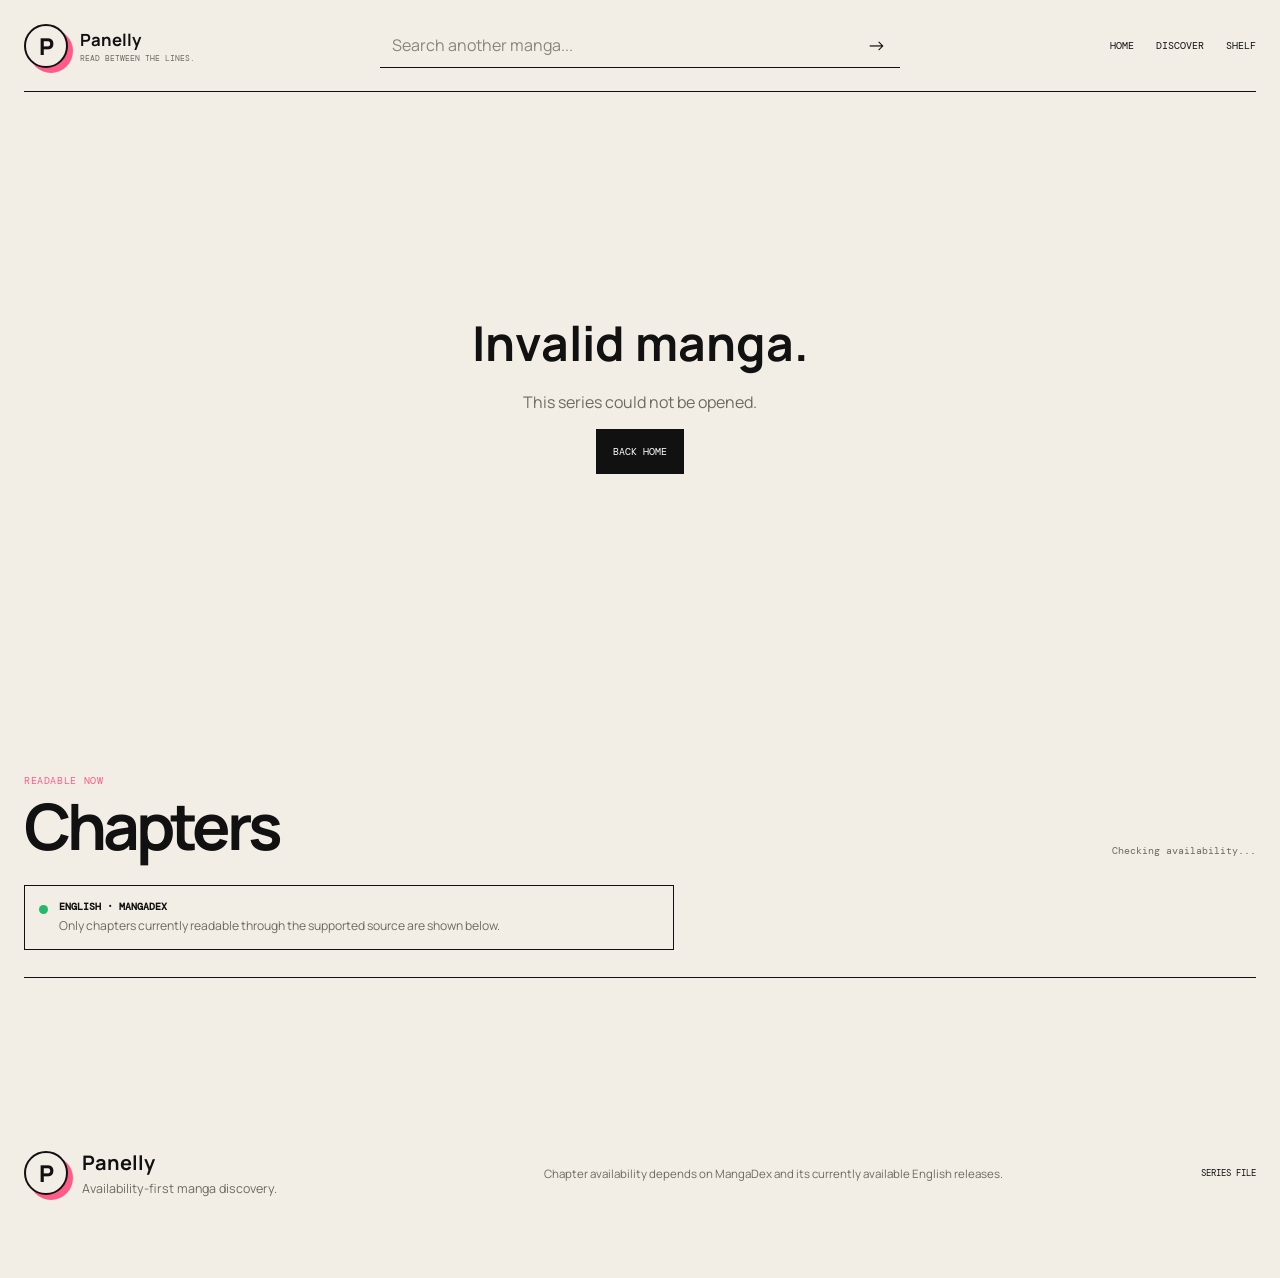
<file: detail.html>
<!DOCTYPE html>
<html lang="en">
<head>
  <meta charset="UTF-8">

  <meta
    name="viewport"
    content="width=device-width, initial-scale=1.0"
  >

  <meta
    name="theme-color"
    content="#f2eee5"
  >

  <title>Series — Panelly</title>

  <link
    rel="icon"
    type="image/png"
    href="favicon.png"
  >

  <link
    rel="apple-touch-icon"
    href="apple-touch-icon.png"
  >

  <link
    rel="preconnect"
    href="https://fonts.googleapis.com"
  >

  <link
    rel="preconnect"
    href="https://fonts.gstatic.com"
    crossorigin
  >

  <link
    href="https://fonts.googleapis.com/css2?family=DM+Mono:wght@400;500&family=Manrope:wght@400;500;600;700;800&display=swap"
    rel="stylesheet"
  >

  <link
    rel="stylesheet"
    href="style.css"
  >
</head>

<body>

  <header class="site-header">

    <a
      class="brand"
      href="index.html"
    >

      <div class="brand-mark">
        P
      </div>

      <div>
        <strong>Panelly</strong>
        <span>READ BETWEEN THE LINES.</span>
      </div>

    </a>

    <form
      class="header-search"
      id="searchForm"
    >

      <label
        class="sr-only"
        for="searchInput"
      >
        Search manga
      </label>

      <input
        id="searchInput"
        type="search"
        placeholder="Search another manga..."
      >

      <button type="submit">
        →
      </button>

    </form>

    <nav class="desktop-nav">
      <a href="index.html">
        Home
      </a>

      <a href="index.html#browseSection">
        Discover
      </a>

      <a href="index.html#shelfSection">
        Shelf
      </a>
    </nav>

  </header>

  <main class="detail-main">

    <section id="detail">

      <div class="detail-loading">
        Opening series file...
      </div>

    </section>

    <section class="chapter-section">

      <div class="chapter-heading">

        <div>
          <span class="section-number">
            READABLE NOW
          </span>

          <h2>
            Chapters
          </h2>
        </div>

        <span
          class="chapter-count"
          id="chapterCount"
        >
          Checking availability...
        </span>

      </div>

      <div class="chapter-availability">

        <span class="availability-dot"></span>

        <div>
          <strong>
            ENGLISH · MANGADEX
          </strong>

          <p>
            Only chapters currently readable through the supported source are shown below.
          </p>
        </div>

      </div>

      <div
        class="chapter-list"
        id="chapterList"
      >

        <div class="loading-panel">
          Checking readable chapters...
        </div>

      </div>

    </section>

  </main>

  <footer class="site-footer">

    <div class="footer-brand">

      <div class="brand-mark">
        P
      </div>

      <div>
        <strong>Panelly</strong>
        <p>
          Availability-first manga discovery.
        </p>
      </div>

    </div>

    <p class="footer-note">
      Chapter availability depends on MangaDex and its currently available English releases.
    </p>

    <span class="footer-page">
      SERIES FILE
    </span>

  </footer>

  <script src="detail.js"></script>

</body>
</html>
</file>
<file: style.css>
:root {
  --paper: #f2eee5;
  --paper-2: #e8e1d4;
  --ink: #111111;
  --muted: #6f6a61;
  --line: #b6afa3;
  --pink: #ff5b87;
  --pink-soft: #ffd6e2;
  --white: #ffffff;
  --green: #25b76b;
  --mono: "DM Mono", monospace;
  --sans: "Manrope", sans-serif;
  --page: 1380px;
}

* {
  box-sizing: border-box;
}

html {
  scroll-behavior: smooth;
}

body {
  margin: 0;
  min-height: 100vh;
  background: var(--paper);
  color: var(--ink);
  font-family: var(--sans);
}

body.reader-body {
  background: #0b0b0b;
  color: white;
}

img {
  display: block;
  max-width: 100%;
}

a {
  color: inherit;
}

button,
input,
select {
  font: inherit;
}

button {
  color: inherit;
}

button,
a,
select,
input {
  -webkit-tap-highlight-color: transparent;
}

button:focus-visible,
a:focus-visible,
select:focus-visible,
input:focus-visible {
  outline: 3px solid var(--pink);
  outline-offset: 3px;
}

.sr-only {
  position: absolute;
  width: 1px;
  height: 1px;
  overflow: hidden;
  clip: rect(0, 0, 0, 0);
}

.hidden-section {
  display: none !important;
}

.site-header {
  width: min(
    calc(100% - 48px),
    var(--page)
  );
  min-height: 92px;
  margin: 0 auto;
  display: grid;
  grid-template-columns:
    1fr
    minmax(300px, 520px)
    1fr;
  align-items: center;
  gap: 30px;
  border-bottom: 1px solid var(--ink);
}

.brand {
  display: inline-flex;
  align-items: center;
  gap: 12px;
  width: max-content;
  text-decoration: none;
}

.brand-mark {
  width: 44px;
  height: 44px;
  display: grid;
  place-items: center;
  border: 2px solid var(--ink);
  border-radius: 50%;
  background: var(--paper);
  box-shadow: 5px 5px 0 var(--pink);
  font-size: 1.45rem;
  font-weight: 800;
}

.brand strong {
  display: block;
  font-size: 1.05rem;
}

.brand span {
  display: block;
  margin-top: 2px;
  color: var(--muted);
  font-family: var(--mono);
  font-size: 0.52rem;
}

.header-search {
  display: grid;
  grid-template-columns: 1fr 48px;
  border-bottom: 1px solid var(--ink);
}

.header-search input {
  min-width: 0;
  height: 44px;
  padding: 0 12px;
  border: 0;
  outline: none;
  background: transparent;
  color: var(--ink);
}

.header-search input::placeholder {
  color: #8b857c;
}

.header-search button {
  border: 0;
  background: transparent;
  cursor: pointer;
  font-size: 1.2rem;
}

.header-search:focus-within {
  border-color: var(--pink);
}

.desktop-nav {
  justify-self: end;
  display: flex;
  gap: 22px;
  font-family: var(--mono);
  font-size: 0.63rem;
  text-transform: uppercase;
}

.desktop-nav a {
  text-decoration: none;
}

.desktop-nav a:hover {
  color: var(--pink);
}

.hero {
  width: min(
    calc(100% - 48px),
    var(--page)
  );
  min-height: 650px;
  margin: 0 auto;
  display: grid;
  border-bottom: 1px solid var(--ink);
}

.hero-loading {
  display: grid;
  place-items: center;
  min-height: 500px;
  color: var(--muted);
  font-family: var(--mono);
  font-size: 0.7rem;
}

.hero-inner {
  display: grid;
  grid-template-columns:
    1.1fr 0.9fr;
  min-height: 650px;
}

.hero-copy {
  position: relative;
  z-index: 2;
  display: flex;
  flex-direction: column;
  justify-content: center;
  padding: 65px 70px 65px 0;
}

.hero-series-label,
.section-number {
  color: var(--pink);
  font-family: var(--mono);
  font-size: 0.64rem;
  letter-spacing: 0.06em;
}

.hero-title {
  max-width: 800px;
  margin: 16px 0 22px;
  font-size: clamp(
    3.8rem,
    7vw,
    7.8rem
  );
  line-height: 0.88;
  letter-spacing: -0.075em;
}

.hero-meta {
  display: flex;
  flex-wrap: wrap;
  gap: 7px;
  margin-bottom: 20px;
}

.hero-tag {
  padding: 7px 10px;
  border: 1px solid var(--ink);
  border-radius: 999px;
  font-family: var(--mono);
  font-size: 0.58rem;
}

.hero-description {
  max-width: 690px;
  margin: 0;
  display: -webkit-box;
  overflow: hidden;
  color: #45413c;
  line-height: 1.75;
  -webkit-line-clamp: 5;
  -webkit-box-orient: vertical;
}

.hero-actions {
  display: flex;
  flex-wrap: wrap;
  gap: 10px;
  margin-top: 30px;
}

.hero-primary,
.hero-secondary,
.primary-button,
.secondary-button {
  min-height: 45px;
  display: inline-flex;
  align-items: center;
  justify-content: center;
  padding: 0 16px;
  border: 1px solid var(--ink);
  text-decoration: none;
  cursor: pointer;
  font-family: var(--mono);
  font-size: 0.65rem;
  text-transform: uppercase;
}

.hero-primary,
.primary-button {
  background: var(--ink);
  color: white;
}

.hero-primary:hover,
.primary-button:hover {
  background: var(--pink);
  border-color: var(--pink);
}

.hero-secondary,
.secondary-button {
  background: transparent;
}

.hero-secondary:hover,
.secondary-button:hover {
  background: var(--pink-soft);
}

.hero-art {
  position: relative;
  overflow: hidden;
  min-height: 650px;
  background: var(--pink);
}

.hero-art::after {
  content: "";
  position: absolute;
  inset: 0;
  background:
    linear-gradient(
      90deg,
      rgba(17, 17, 17, 0.18),
      transparent 35%
    );
  pointer-events: none;
}

.hero-art img {
  width: 100%;
  height: 100%;
  object-fit: cover;
}

.hero-number {
  position: absolute;
  right: 22px;
  bottom: -20px;
  z-index: 2;
  color: rgba(255, 255, 255, 0.85);
  font-size: clamp(
    7rem,
    14vw,
    13rem
  );
  font-weight: 800;
  line-height: 1;
  letter-spacing: -0.08em;
}

.discovery-nav {
  width: min(
    calc(100% - 48px),
    var(--page)
  );
  min-height: 130px;
  margin: 0 auto;
  display: grid;
  grid-template-columns:
    minmax(240px, 0.7fr)
    1.3fr;
  gap: 40px;
  align-items: center;
  border-bottom: 1px solid var(--ink);
}

.discovery-nav-copy strong {
  display: block;
  margin-top: 7px;
  font-size: 1.1rem;
}

.quick-filters {
  display: flex;
  justify-content: flex-end;
  flex-wrap: wrap;
  gap: 8px;
}

.quick-filter {
  min-height: 40px;
  padding: 0 14px;
  border: 1px solid var(--ink);
  background: transparent;
  cursor: pointer;
  font-family: var(--mono);
  font-size: 0.6rem;
  text-transform: uppercase;
}

.quick-filter:hover {
  background: var(--pink);
}

.browse-section,
.fresh-section,
.personal-section,
.spotlight-section {
  width: min(
    calc(100% - 48px),
    var(--page)
  );
  margin: 0 auto;
  padding: 82px 0;
  border-bottom: 1px solid var(--ink);
}

.section-heading {
  display: flex;
  align-items: end;
  justify-content: space-between;
  gap: 40px;
  margin-bottom: 35px;
}

.section-heading h2 {
  margin: 6px 0 0;
  font-size: clamp(
    2.8rem,
    5vw,
    5.8rem
  );
  line-height: 0.94;
  letter-spacing: -0.065em;
}

.section-heading > p {
  margin: 0;
  color: var(--muted);
  font-family: var(--mono);
  font-size: 0.6rem;
}

.filter-panel {
  display: grid;
  grid-template-columns:
    repeat(3, 1fr)
    auto;
  gap: 12px;
  align-items: end;
  margin-bottom: 25px;
  padding: 18px;
  border: 1px solid var(--ink);
}

.filter-field label {
  display: block;
  margin-bottom: 7px;
  color: var(--muted);
  font-family: var(--mono);
  font-size: 0.55rem;
}

.filter-field select {
  width: 100%;
  min-height: 43px;
  padding: 0 35px 0 11px;
  border: 1px solid var(--line);
  border-radius: 0;
  outline: none;
  background: var(--paper);
  color: var(--ink);
}

.filter-field select:focus {
  border-color: var(--ink);
}

.filter-action button {
  min-height: 43px;
  padding: 0 14px;
  border: 1px solid var(--ink);
  background: var(--ink);
  color: white;
  cursor: pointer;
  font-family: var(--mono);
  font-size: 0.56rem;
  text-transform: uppercase;
  white-space: nowrap;
}

.filter-action button:hover {
  background: var(--pink);
  border-color: var(--pink);
}

.availability-note {
  display: flex;
  align-items: flex-start;
  gap: 12px;
  max-width: 630px;
  margin: 0 0 30px;
  padding: 12px 0;
}

.availability-dot {
  width: 9px;
  height: 9px;
  flex: 0 0 auto;
  margin-top: 5px;
  border-radius: 50%;
  background: var(--green);
}

.availability-note strong {
  display: block;
  font-family: var(--mono);
  font-size: 0.64rem;
}

.availability-note p {
  margin: 4px 0 0;
  color: var(--muted);
  font-size: 0.78rem;
  line-height: 1.55;
}

.manga-grid {
  display: grid;
  grid-template-columns:
    repeat(
      5,
      minmax(0, 1fr)
    );
  border-top: 1px solid var(--ink);
  border-left: 1px solid var(--ink);
}

.loading-panel,
.status-msg {
  grid-column: 1 / -1;
  min-height: 220px;
  display: grid;
  place-items: center;
  padding: 30px;
  color: var(--muted);
  font-family: var(--mono);
  font-size: 0.7rem;
  text-align: center;
}

.manga-card {
  min-width: 0;
  border-right: 1px solid var(--ink);
  border-bottom: 1px solid var(--ink);
  background: transparent;
  cursor: pointer;
  transition:
    transform 180ms ease,
    background 180ms ease;
}

.manga-card:hover,
.manga-card:focus-visible {
  z-index: 2;
  outline: none;
  background: var(--pink-soft);
  transform: translateY(-7px);
}

.card-cover-wrap {
  position: relative;
  aspect-ratio: 0.69;
  overflow: hidden;
  border-bottom: 1px solid var(--ink);
  background: var(--paper-2);
}

.card-cover-wrap img {
  width: 100%;
  height: 100%;
  object-fit: cover;
}

.image-fallback {
  width: 100%;
  height: 100%;
  background:
    repeating-linear-gradient(
      -45deg,
      var(--paper-2),
      var(--paper-2) 10px,
      var(--paper) 10px,
      var(--paper) 20px
    );
}

.card-number {
  position: absolute;
  top: 9px;
  left: 9px;
  z-index: 2;
  padding: 5px 7px;
  background: var(--ink);
  color: white;
  font-family: var(--mono);
  font-size: 0.5rem;
}

.card-readable {
  position: absolute;
  right: 8px;
  bottom: 8px;
  z-index: 2;
  padding: 5px 7px;
  background: var(--green);
  color: white;
  font-family: var(--mono);
  font-size: 0.49rem;
}

.card-info {
  min-height: 123px;
  display: flex;
  flex-direction: column;
  justify-content: space-between;
  padding: 14px;
}

.card-title {
  margin: 0;
  font-size: 0.95rem;
  line-height: 1.35;
}

.card-meta {
  display: flex;
  justify-content: space-between;
  gap: 10px;
  margin-top: 14px;
  color: var(--muted);
  font-family: var(--mono);
  font-size: 0.52rem;
}

.card-meta-left {
  min-width: 0;
  display: flex;
  flex-direction: column;
  gap: 3px;
}

.card-origin {
  color: var(--pink);
}

.card-arrow {
  color: var(--pink);
  font-size: 0.8rem;
}

.discovery-shelf {
  padding: 38px 0;
  border-top: 1px solid var(--line);
}

.discovery-shelf:last-child {
  padding-bottom: 0;
}

.shelf-heading {
  display: flex;
  justify-content: space-between;
  gap: 25px;
  align-items: end;
  margin-bottom: 20px;
}

.shelf-code {
  color: var(--pink);
  font-family: var(--mono);
  font-size: 0.54rem;
}

.shelf-heading h3 {
  margin: 5px 0 0;
  font-size: clamp(
    2rem,
    4vw,
    3.7rem
  );
  line-height: 1;
  letter-spacing: -0.055em;
}

.shelf-heading button {
  padding: 0 0 5px;
  border: 0;
  border-bottom: 1px solid var(--ink);
  background: transparent;
  cursor: pointer;
  font-family: var(--mono);
  font-size: 0.57rem;
  text-transform: uppercase;
}

.shelf-heading button:hover {
  color: var(--pink);
  border-color: var(--pink);
}

.spotlight-row {
  display: grid;
  grid-auto-flow: column;
  grid-auto-columns:
    minmax(
      175px,
      215px
    );
  gap: 12px;
  overflow-x: auto;
  overscroll-behavior-inline: contain;
  padding-bottom: 15px;
  scrollbar-width: thin;
  scrollbar-color:
    var(--ink)
    var(--paper-2);
}

.spotlight-row::-webkit-scrollbar {
  height: 7px;
}

.spotlight-row::-webkit-scrollbar-track {
  background: var(--paper-2);
}

.spotlight-row::-webkit-scrollbar-thumb {
  background: var(--ink);
}

.spotlight-card {
  min-width: 0;
  border: 1px solid var(--ink);
  background: var(--paper);
  text-decoration: none;
}

.spotlight-card:hover {
  background: var(--pink-soft);
}

.spotlight-cover {
  position: relative;
  aspect-ratio: 0.69;
  overflow: hidden;
  border-bottom: 1px solid var(--ink);
  background: var(--paper-2);
}

.spotlight-cover img {
  width: 100%;
  height: 100%;
  object-fit: cover;
}

.spotlight-readable {
  position: absolute;
  left: 8px;
  bottom: 8px;
  padding: 5px 7px;
  background: var(--green);
  color: white;
  font-family: var(--mono);
  font-size: 0.46rem;
}

.spotlight-info {
  min-height: 105px;
  padding: 12px;
}

.spotlight-info strong {
  display: block;
  line-height: 1.35;
  font-size: 0.85rem;
}

.spotlight-info span {
  display: block;
  margin-top: 10px;
  color: var(--muted);
  font-family: var(--mono);
  font-size: 0.5rem;
}

.shelf-loading {
  min-width: 270px;
  min-height: 160px;
  display: grid;
  place-items: center;
  border: 1px solid var(--line);
  color: var(--muted);
  font-family: var(--mono);
  font-size: 0.6rem;
}

.roulette-section {
  width: min(
    calc(100% - 48px),
    var(--page)
  );
  min-height: 330px;
  margin: 0 auto;
  display: grid;
  grid-template-columns:
    170px
    1fr
    auto;
  align-items: center;
  gap: 45px;
  border-bottom: 1px solid var(--ink);
}

.roulette-symbol {
  width: 130px;
  height: 130px;
  display: grid;
  place-items: center;
  border: 1px solid var(--ink);
  border-radius: 50%;
  background: var(--pink);
  font-size: 5rem;
  font-weight: 800;
  transform: rotate(-7deg);
}

.roulette-section h2 {
  margin: 8px 0;
  font-size: clamp(
    2.6rem,
    5vw,
    5.5rem
  );
  line-height: 0.95;
  letter-spacing: -0.06em;
}

.roulette-section p {
  margin: 0;
  color: var(--muted);
}

.roulette-button {
  min-width: 190px;
  padding: 20px;
  border: 1px solid var(--ink);
  background: var(--ink);
  color: white;
  cursor: pointer;
  text-align: left;
  font-family: var(--mono);
  font-size: 0.58rem;
}

.roulette-button span {
  display: block;
  margin-top: 8px;
  color: var(--pink);
  font-size: 0.72rem;
}

.roulette-button:hover {
  background: var(--pink);
}

.roulette-button:hover span {
  color: white;
}

.fresh-grid {
  display: grid;
  grid-template-columns:
    repeat(4, 1fr);
  gap: 14px;
}

.fresh-card {
  position: relative;
  min-height: 350px;
  overflow: hidden;
  border: 1px solid var(--ink);
  background: var(--ink);
  color: white;
  text-decoration: none;
}

.fresh-card img {
  width: 100%;
  height: 100%;
  min-height: 350px;
  object-fit: cover;
  opacity: 0.72;
  transition:
    transform 300ms ease;
}

.fresh-card:hover img {
  transform: scale(1.04);
}

.fresh-card::after {
  content: "";
  position: absolute;
  inset: 0;
  background:
    linear-gradient(
      transparent 35%,
      rgba(0, 0, 0, 0.88)
    );
}

.fresh-info {
  position: absolute;
  z-index: 2;
  left: 16px;
  right: 16px;
  bottom: 15px;
}

.fresh-label {
  display: block;
  color: var(--pink);
  font-family: var(--mono);
  font-size: 0.52rem;
}

.fresh-title {
  display: block;
  margin: 7px 0 12px;
  font-size: 1.15rem;
  font-weight: 700;
}

.fresh-action {
  font-family: var(--mono);
  font-size: 0.55rem;
}

.continue-grid,
.shelf-grid {
  display: grid;
  grid-template-columns:
    repeat(3, 1fr);
  gap: 12px;
}

.continue-card,
.shelf-card {
  min-width: 0;
  display: grid;
  grid-template-columns:
    105px 1fr;
  min-height: 150px;
  overflow: hidden;
  border: 1px solid var(--ink);
  text-decoration: none;
}

.continue-card:hover,
.shelf-card:hover {
  background: var(--pink-soft);
}

.continue-card img,
.shelf-card img {
  width: 105px;
  height: 100%;
  object-fit: cover;
  border-right: 1px solid var(--ink);
}

.continue-info,
.shelf-info {
  min-width: 0;
  padding: 16px;
}

.continue-label,
.shelf-label {
  color: var(--pink);
  font-family: var(--mono);
  font-size: 0.53rem;
}

.continue-title,
.shelf-title {
  display: block;
  margin: 10px 0;
  font-size: 1rem;
  font-weight: 700;
  line-height: 1.35;
}

.continue-chapter {
  color: var(--muted);
  font-family: var(--mono);
  font-size: 0.6rem;
}

.reading-line {
  height: 3px;
  margin-top: 15px;
  background: var(--line);
}

.reading-line span {
  display: block;
  height: 100%;
  background: var(--pink);
}

.about-strip {
  width: min(
    calc(100% - 48px),
    var(--page)
  );
  margin: 0 auto;
  display: grid;
  grid-template-columns:
    repeat(3, 1fr);
  border-bottom: 1px solid var(--ink);
  border-left: 1px solid var(--ink);
}

.about-strip > div {
  min-height: 170px;
  padding: 22px;
  border-right: 1px solid var(--ink);
}

.about-strip span {
  color: var(--pink);
  font-family: var(--mono);
  font-size: 0.58rem;
}

.about-strip strong {
  display: block;
  max-width: 290px;
  margin-top: 55px;
  font-size: 1.2rem;
  line-height: 1.3;
}

.site-footer {
  width: min(
    calc(100% - 48px),
    var(--page)
  );
  min-height: 210px;
  margin: 0 auto;
  display: grid;
  grid-template-columns:
    1fr
    1.3fr
    auto;
  align-items: center;
  gap: 60px;
}

.footer-brand {
  display: flex;
  align-items: center;
  gap: 14px;
}

.footer-brand strong {
  font-size: 1.25rem;
}

.footer-brand p {
  margin: 4px 0 0;
  color: var(--muted);
  font-size: 0.78rem;
}

.footer-note {
  max-width: 560px;
  color: var(--muted);
  line-height: 1.65;
  font-size: 0.72rem;
}

.footer-page {
  font-family: var(--mono);
  font-size: 0.58rem;
}

.mobile-nav {
  display: none;
}

.detail-main {
  width: min(
    calc(100% - 48px),
    var(--page)
  );
  margin: 0 auto;
}

.detail-loading {
  min-height: 600px;
  display: grid;
  place-items: center;
  color: var(--muted);
  font-family: var(--mono);
  font-size: 0.7rem;
}

.detail-hero {
  display: grid;
  grid-template-columns:
    390px 1fr;
  min-height: 620px;
  border-bottom: 1px solid var(--ink);
}

.detail-cover {
  position: relative;
  min-height: 620px;
  overflow: hidden;
  border-right: 1px solid var(--ink);
  background: var(--paper-2);
}

.detail-cover img {
  width: 100%;
  height: 100%;
  object-fit: cover;
}

.detail-cover-label {
  position: absolute;
  left: 14px;
  bottom: 14px;
  padding: 7px 9px;
  background: var(--ink);
  color: white;
  font-family: var(--mono);
  font-size: 0.54rem;
}

.detail-copy {
  display: flex;
  flex-direction: column;
  justify-content: center;
  padding: 55px 0 55px 60px;
}

.detail-kicker {
  color: var(--pink);
  font-family: var(--mono);
  font-size: 0.63rem;
}

.detail-title {
  max-width: 850px;
  margin: 13px 0 18px;
  font-size: clamp(
    3.4rem,
    7vw,
    7rem
  );
  line-height: 0.88;
  letter-spacing: -0.075em;
}

.detail-creators {
  margin: 0 0 18px;
  color: var(--muted);
  font-family: var(--mono);
  font-size: 0.68rem;
}

.detail-tags {
  display: flex;
  flex-wrap: wrap;
  gap: 7px;
  margin-bottom: 22px;
}

.detail-tag {
  padding: 6px 9px;
  border: 1px solid var(--ink);
  border-radius: 999px;
  font-family: var(--mono);
  font-size: 0.54rem;
}

.detail-description {
  max-width: 780px;
  margin: 0;
  color: #45413c;
  line-height: 1.75;
}

.detail-actions {
  display: flex;
  flex-wrap: wrap;
  gap: 9px;
  margin-top: 28px;
}

.detail-stats {
  display: grid;
  grid-template-columns:
    repeat(5, 1fr);
  margin-top: 35px;
  border-top: 1px solid var(--line);
  border-left: 1px solid var(--line);
}

.detail-stat {
  min-height: 78px;
  padding: 12px;
  border-right: 1px solid var(--line);
  border-bottom: 1px solid var(--line);
}

.detail-stat span {
  display: block;
  color: var(--muted);
  font-family: var(--mono);
  font-size: 0.5rem;
}

.detail-stat strong {
  display: block;
  margin-top: 8px;
  font-size: 0.78rem;
}

.chapter-section {
  padding: 75px 0 90px;
}

.chapter-heading {
  display: flex;
  justify-content: space-between;
  align-items: end;
  gap: 30px;
  margin-bottom: 28px;
}

.chapter-heading h2 {
  margin: 7px 0 0;
  font-size: clamp(
    2.8rem,
    5vw,
    5.6rem
  );
  line-height: 0.95;
  letter-spacing: -0.065em;
}

.chapter-count {
  color: var(--muted);
  font-family: var(--mono);
  font-size: 0.62rem;
}

.chapter-availability {
  display: flex;
  gap: 11px;
  max-width: 650px;
  margin-bottom: 27px;
  padding: 14px;
  border: 1px solid var(--ink);
}

.chapter-availability strong {
  display: block;
  font-family: var(--mono);
  font-size: 0.6rem;
}

.chapter-availability p {
  margin: 4px 0 0;
  color: var(--muted);
  font-size: 0.76rem;
  line-height: 1.5;
}

.chapter-list {
  border-top: 1px solid var(--ink);
}

.chapter-row {
  display: grid;
  grid-template-columns:
    70px 1fr auto;
  gap: 18px;
  align-items: center;
  min-height: 76px;
  padding: 10px 0;
  border-bottom: 1px solid var(--line);
  text-decoration: none;
}

.chapter-row:hover {
  background: var(--pink-soft);
}

.chapter-index {
  color: var(--muted);
  font-family: var(--mono);
  font-size: 0.55rem;
}

.chapter-main {
  min-width: 0;
}

.chapter-main strong {
  display: block;
  font-size: 0.9rem;
}

.chapter-main small {
  display: block;
  margin-top: 4px;
  overflow: hidden;
  color: var(--muted);
  font-size: 0.67rem;
  text-overflow: ellipsis;
  white-space: nowrap;
}

.chapter-read {
  color: var(--pink);
  font-family: var(--mono);
  font-size: 0.6rem;
}

.reader-header {
  position: sticky;
  top: 0;
  z-index: 30;
  min-height: 67px;
  display: grid;
  grid-template-columns:
    1fr auto 1fr;
  align-items: center;
  gap: 20px;
  padding: 0 22px;
  border-bottom: 1px solid #343434;
  background: rgba(11, 11, 11, 0.94);
  backdrop-filter: blur(14px);
}

.reader-back {
  justify-self: start;
  color: white;
  text-decoration: none;
  font-family: var(--mono);
  font-size: 0.62rem;
}

.reader-title-wrap {
  min-width: 0;
  text-align: center;
}

.reader-title-wrap strong {
  display: block;
  max-width: 500px;
  overflow: hidden;
  text-overflow: ellipsis;
  white-space: nowrap;
  font-size: 0.84rem;
}

.reader-title-wrap span {
  display: block;
  margin-top: 3px;
  color: #8a8a8a;
  font-family: var(--mono);
  font-size: 0.52rem;
}

.reader-navigation {
  justify-self: end;
  display: flex;
  gap: 7px;
}

.reader-navigation a {
  padding: 8px 10px;
  border: 1px solid #444;
  color: white;
  text-decoration: none;
  font-family: var(--mono);
  font-size: 0.55rem;
}

.reader-navigation a.disabled {
  opacity: 0.3;
  pointer-events: none;
}

.reader-progress-track {
  position: fixed;
  top: 67px;
  left: 0;
  right: 0;
  z-index: 31;
  height: 3px;
  background: #181818;
}

.reader-progress {
  width: 0;
  height: 100%;
  background: var(--pink);
}

.reader-status {
  min-height: 250px;
  display: grid;
  place-items: center;
  padding: 40px;
  color: #888;
  font-family: var(--mono);
  font-size: 0.68rem;
  text-align: center;
}

.reader-pages {
  width: min(
    100%,
    1000px
  );
  margin: 0 auto;
  padding: 38px 0 80px;
}

.reader-page {
  width: 100%;
  min-height: 200px;
  margin: 0 auto;
  background: #101010;
}

.reader-page img {
  width: 100%;
  height: auto;
  margin: 0 auto;
}

.reader-bottom {
  width: min(
    calc(100% - 32px),
    960px
  );
  margin: 0 auto 80px;
  display: grid;
  grid-template-columns:
    1fr auto 1fr;
  align-items: center;
  gap: 12px;
}

.reader-bottom a {
  min-height: 48px;
  display: flex;
  align-items: center;
  justify-content: center;
  border: 1px solid #494949;
  color: white;
  text-decoration: none;
  font-family: var(--mono);
  font-size: 0.58rem;
}

.reader-bottom a:last-child {
  justify-self: stretch;
}

.reader-bottom span {
  color: #747474;
  font-family: var(--mono);
  font-size: 0.55rem;
}

.error-screen {
  min-height: 600px;
  display: grid;
  place-items: center;
  padding: 40px;
  text-align: center;
}

.error-screen h1 {
  margin: 0 0 12px;
  font-size: 3rem;
}

.error-screen p {
  color: var(--muted);
}

@media (max-width: 1100px) {

  .site-header {
    grid-template-columns:
      1fr
      minmax(260px, 420px);
  }

  .desktop-nav {
    display: none;
  }

  .hero-inner {
    grid-template-columns:
      1fr 0.8fr;
  }

  .filter-panel {
    grid-template-columns:
      repeat(2, 1fr);
  }

  .filter-action button {
    width: 100%;
  }

  .manga-grid {
    grid-template-columns:
      repeat(4, 1fr);
  }

  .fresh-grid {
    grid-template-columns:
      repeat(3, 1fr);
  }

  .continue-grid,
  .shelf-grid {
    grid-template-columns:
      repeat(2, 1fr);
  }

  .detail-hero {
    grid-template-columns:
      330px 1fr;
  }

  .detail-stats {
    grid-template-columns:
      repeat(3, 1fr);
  }

}

@media (max-width: 800px) {

  body {
    padding-bottom: 73px;
  }

  .site-header {
    width: min(
      calc(100% - 28px),
      var(--page)
    );
    grid-template-columns: 1fr;
    gap: 15px;
    padding: 17px 0;
  }

  .brand {
    justify-self: center;
  }

  .header-search {
    width: 100%;
  }

  .mobile-nav {
    position: fixed;
    left: 0;
    right: 0;
    bottom: 0;
    z-index: 50;
    min-height: 68px;
    display: grid;
    grid-template-columns:
      repeat(4, 1fr);
    border-top: 1px solid var(--ink);
    background: rgba(242, 238, 229, 0.96);
    backdrop-filter: blur(16px);
  }

  .mobile-nav a,
  .mobile-nav button {
    display: flex;
    flex-direction: column;
    align-items: center;
    justify-content: center;
    gap: 3px;
    border: 0;
    border-right: 1px solid var(--line);
    background: transparent;
    text-decoration: none;
    cursor: pointer;
    font-family: var(--mono);
    font-size: 0.5rem;
  }

  .mobile-nav span {
    font-size: 1rem;
  }

  .mobile-nav .active {
    background: var(--pink);
    color: white;
  }

  .hero {
    width: min(
      calc(100% - 28px),
      var(--page)
    );
  }

  .hero-inner {
    min-height: 0;
    grid-template-columns: 1fr;
  }

  .hero-copy {
    order: 2;
    padding: 38px 0 50px;
  }

  .hero-art {
    min-height: 470px;
    max-height: 620px;
  }

  .hero-title {
    font-size: clamp(
      3.3rem,
      14vw,
      5.6rem
    );
  }

  .discovery-nav {
    width: min(
      calc(100% - 28px),
      var(--page)
    );
    grid-template-columns: 1fr;
    gap: 22px;
    padding: 28px 0;
  }

  .quick-filters {
    justify-content: flex-start;
  }

  .browse-section,
  .fresh-section,
  .personal-section,
  .spotlight-section {
    width: min(
      calc(100% - 28px),
      var(--page)
    );
    padding: 58px 0;
  }

  .section-heading {
    align-items: flex-start;
    flex-direction: column;
    gap: 20px;
  }

  .filter-panel {
    grid-template-columns: 1fr;
  }

  .manga-grid {
    grid-template-columns:
      repeat(2, 1fr);
  }

  .spotlight-row {
    grid-auto-columns:
      minmax(
        155px,
        185px
      );
  }

  .fresh-grid {
    grid-template-columns:
      repeat(2, 1fr);
  }

  .roulette-section {
    width: min(
      calc(100% - 28px),
      var(--page)
    );
    grid-template-columns: 1fr;
    gap: 24px;
    padding: 50px 0;
  }

  .roulette-symbol {
    width: 90px;
    height: 90px;
    font-size: 3.5rem;
  }

  .roulette-button {
    width: 100%;
  }

  .continue-grid,
  .shelf-grid {
    grid-template-columns: 1fr;
  }

  .about-strip {
    width: min(
      calc(100% - 28px),
      var(--page)
    );
    grid-template-columns: 1fr;
  }

  .about-strip > div {
    min-height: 130px;
  }

  .about-strip strong {
    margin-top: 30px;
  }

  .site-footer {
    width: min(
      calc(100% - 28px),
      var(--page)
    );
    grid-template-columns: 1fr;
    gap: 25px;
    padding: 45px 0;
  }

  .detail-main {
    width: min(
      calc(100% - 28px),
      var(--page)
    );
  }

  .detail-hero {
    grid-template-columns: 1fr;
  }

  .detail-cover {
    min-height: 0;
    aspect-ratio: 0.74;
    border-right: 0;
    border-bottom: 1px solid var(--ink);
  }

  .detail-copy {
    padding: 38px 0 48px;
  }

  .detail-title {
    font-size: clamp(
      3rem,
      15vw,
      5rem
    );
  }

  .detail-stats {
    grid-template-columns:
      repeat(2, 1fr);
  }

  .chapter-heading {
    align-items: flex-start;
    flex-direction: column;
  }

  .chapter-row {
    grid-template-columns:
      45px 1fr auto;
  }

  .reader-header {
    grid-template-columns:
      auto 1fr auto;
    padding: 0 10px;
  }

  .reader-title-wrap strong {
    max-width: 180px;
  }

  .reader-navigation a {
    padding: 7px;
  }

  .reader-pages {
    padding-top: 20px;
  }

}

@media (max-width: 500px) {

  .manga-grid {
    grid-template-columns:
      repeat(2, 1fr);
  }

  .card-info {
    min-height: 105px;
    padding: 10px;
  }

  .card-title {
    font-size: 0.78rem;
  }

  .card-meta {
    font-size: 0.46rem;
  }

  .quick-filter {
    flex: 1 1 calc(50% - 8px);
  }

  .shelf-heading {
    align-items: flex-start;
    flex-direction: column;
  }

  .fresh-grid {
    grid-template-columns: 1fr;
  }

  .fresh-card,
  .fresh-card img {
    min-height: 420px;
  }

  .continue-card,
  .shelf-card {
    grid-template-columns:
      90px 1fr;
  }

  .continue-card img,
  .shelf-card img {
    width: 90px;
  }

  .detail-stats {
    grid-template-columns:
      1fr 1fr;
  }

  .detail-stat {
    min-height: 70px;
  }

  .chapter-row {
    grid-template-columns:
      34px 1fr;
  }

  .chapter-read {
    display: none;
  }

  .reader-back {
    font-size: 0;
  }

  .reader-back::after {
    content: "←";
    font-size: 1rem;
  }

  .reader-title-wrap strong {
    max-width: 150px;
  }

}

@media (
  prefers-reduced-motion:
  reduce
) {

  html {
    scroll-behavior: auto;
  }

  *,
  *::before,
  *::after {
    animation: none !important;
    transition: none !important;
  }

}

.source-panel {
  margin-top: 28px;
  padding-top: 24px;
  border-top:
    1px solid
    var(
      --line,
      #d9d9d9
    );
}

.source-panel-head {
  display: flex;
  align-items:
    flex-end;
  justify-content:
    space-between;
  gap: 18px;
  margin-bottom:
    16px;
}

.source-panel-head > div {
  display: grid;
  gap: 7px;
}

.source-panel-head strong {
  font-size:
    0.95rem;
  line-height:
    1.35;
}

.source-kicker,
.source-mode,
.source-type {
  font-family:
    var(
      --mono,
      ui-monospace,
      monospace
    );

  font-size:
    0.62rem;

  letter-spacing:
    0.12em;

  text-transform:
    uppercase;
}

.source-kicker,
.source-type {
  opacity:
    0.58;
}

.source-mode {
  padding:
    7px 9px;

  border:
    1px solid
    currentColor;

  white-space:
    nowrap;
}

.source-grid {
  display: grid;

  grid-template-columns:
    repeat(
      2,
      minmax(
        0,
        1fr
      )
    );

  gap:
    10px;
}

.source-card {
  min-height:
    128px;

  display:
    grid;

  align-content:
    space-between;

  gap:
    7px;

  padding:
    16px;

  border:
    1px solid
    var(
      --line,
      #d9d9d9
    );

  color:
    inherit;

  text-decoration:
    none;

  transition:
    transform
      0.18s
      ease,
    background
      0.18s
      ease;
}

.source-card:hover {
  transform:
    translateY(
      -2px
    );
}

.source-card strong {
  font-size:
    1rem;
}

.source-card small {
  opacity:
    0.65;

  line-height:
    1.45;
}

.source-card > span:last-child,
.source-card > a {
  margin-top:
    10px;

  font-family:
    var(
      --mono,
      ui-monospace,
      monospace
    );

  font-size:
    0.68rem;

  letter-spacing:
    0.04em;

  text-decoration:
    none;
}

.source-card-panelly {
  background:
    #111;

  color:
    #fff;
}

.chapter-empty-state {
  display:
    grid;

  gap:
    8px;
}

.chapter-empty-state span {
  opacity:
    0.65;
}

@media (
  max-width:
    720px
) {

  .source-panel-head {
    align-items:
      flex-start;

    flex-direction:
      column;
  }

  .source-grid {
    grid-template-columns:
      1fr;
  }

  .chapter-read {
    font-size:
      0.62rem;
  }

}

.detail-hero {
  align-items: stretch;
}

.detail-cover {
  height: 620px;
  min-height: 620px;
  align-self: start;
}

.detail-cover img {
  width: 100%;
  height: 100%;
  object-fit: cover;
  object-position: center top;
}

.source-panel {
  width: 100%;
  margin-top: 0;
  padding: 48px 0 60px;
  border-top: 1px solid var(--ink);
  border-bottom: 1px solid var(--ink);
}

@media (max-width: 800px) {
  .detail-cover {
    height: auto;
    min-height: 0;
    aspect-ratio: 0.74;
  }

  .detail-cover img {
    width: 100%;
    height: 100%;
    object-fit: cover;
  }
}
</file>
